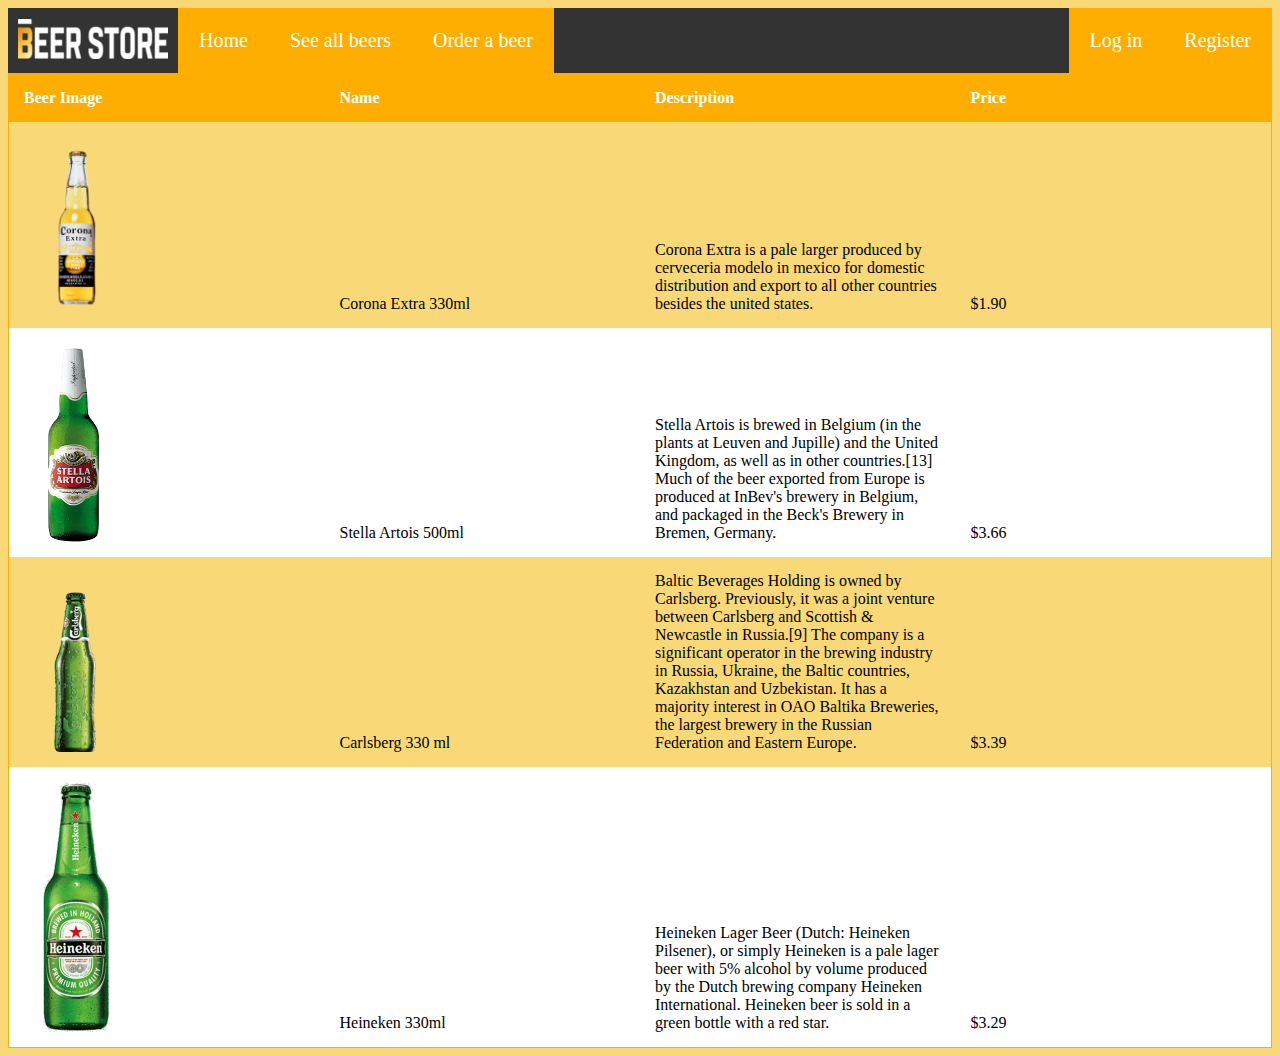
<file: all-beers.html>
<html>
    <head>
      <title>Beer Store</title>
      <link rel="stylesheet" href="style/style.css">
    </head>
    <body>
    <nav>
      <div class="topnav">
          <a class="logo" href="index.html"><img src="images/logo.png"></a>
          <a class="active" href="index.html">Home</a>
          <a class="active" href="all-beers.html">See all beers</a>
          <a class="active" href="order.html">Order a beer</a>
          <a class="right active" href="register.html">Register</a>
          <a class="right active" href="login.html">Log in</a>
      </div>
    </nav> 
    <main>
      <table>
        <tr>
            <th>Beer Image </th>
            <th>Name</th>
            <th>Description</th>
            <th>Price</th>
        </tr>
        <tr>
          <td><img src="images/beer_1.png" alt="Beer 1"</td>
          <td>Corona Extra 330ml</td>
          <td>Corona Extra is a pale larger produced by cerveceria modelo in mexico for domestic distribution and export to all other countries besides the united states.</td>
          <td>$1.90</td>
      </tr>
      <tr>
          <td><img src="images/beer_2.png" alt="Beer 2"</td>
          <td>Stella Artois 500ml</td>
          <td>Stella Artois is brewed in Belgium (in the plants at Leuven and Jupille) and the United Kingdom, as well as in other countries.[13] Much of the beer exported from Europe is produced at InBev's brewery in Belgium, and packaged in the Beck's Brewery in Bremen, Germany. </td>
          <td>$3.66</td>
      </tr>
      <tr>
          <td><img src="images/beer_3.png" alt="Beer 3"</td>
          <td>Carlsberg 330 ml</td>
          <td>Baltic Beverages Holding is owned by Carlsberg. Previously, it was a joint venture between Carlsberg and Scottish & Newcastle in Russia.[9] The company is a significant operator in the brewing industry in Russia, Ukraine, the Baltic countries, Kazakhstan and Uzbekistan. It has a majority interest in OAO Baltika Breweries, the largest brewery in the Russian Federation and Eastern Europe. </td>
          <td>$3.39</td>
      </tr>
      <tr>
          <td><img src="images/beer_4.png" alt="Beer 4"</td>
          <td>Heineken 330ml</td>
          <td>Heineken Lager Beer (Dutch: Heineken Pilsener), or simply Heineken is a pale lager beer with 5% alcohol by volume produced by the Dutch brewing company Heineken International. Heineken beer is sold in a green bottle with a red star.</td>
          <td>$3.29</td>
      </tr>
      
  </table>
  </main> 
  </body> 
  </html>
</file>
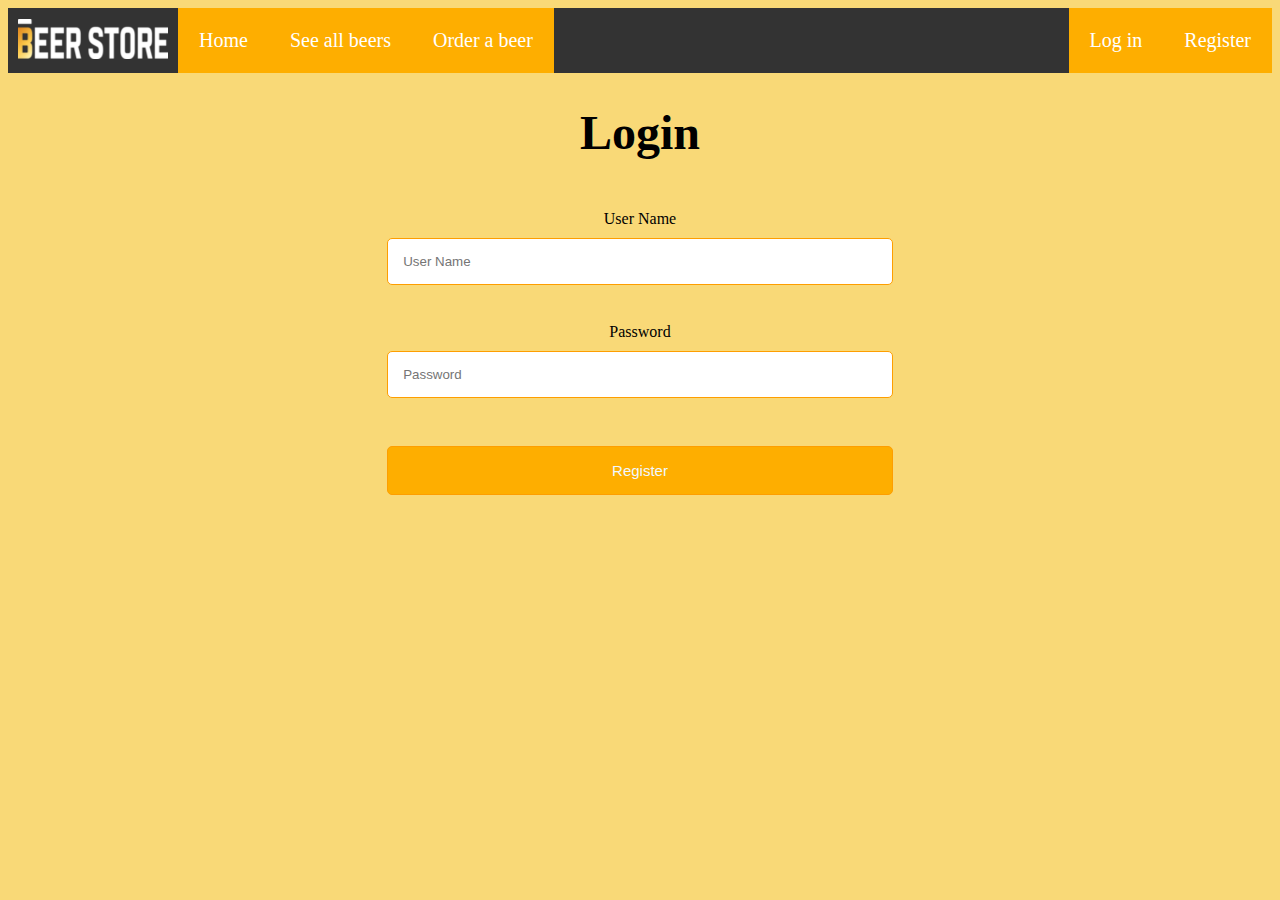
<file: Login.html>
<html>
    <head>                   
        <link rel="stylesheet" href="style/form.css"/>
        <link rel="stylesheet" href="style/style.css"/>
        <title>Beer Store</title>
    <body>
        <nav>
            <div class="topnav">
                <a class="logo" href="index.html"><img src="images/logo.png"></a>
                <a class="active" href="index.html">Home</a>
                <a class="active" href="all-beers.html">See all beers</a>
                <a class="active" href="order.html">Order a beer</a>
                <a class="right active" href="register.html">Register</a>
                <a class="right active" href="login.html">Log in</a>
            </div>
        </nav>
        <main>
            <center>
                <h1>Login</h1>
                <br/>
                <form>
                    <label>User Name</label>
                    <input placeholder="User Name" type="text"><br/>
                    <label>Password</label>
                    <input placeholder="Password" type="text"><br/>
                    <input type="Submit" value="Register">
                </form>
            </center>
        </main>
    </body>
</head>
</html>
</file>
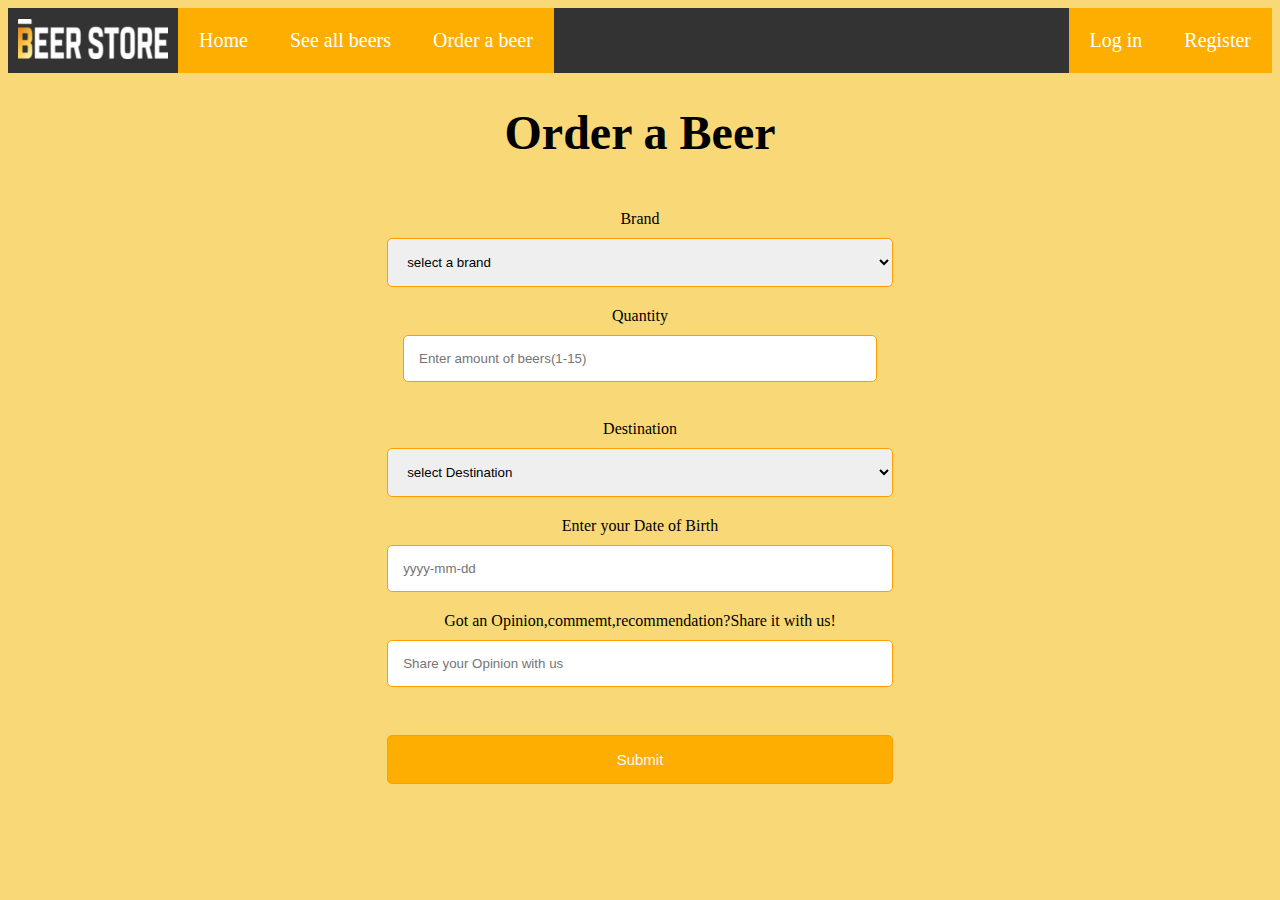
<file: order.html>
<head>                   
    <link rel="stylesheet" href="style/form.css"/>
    <link rel="stylesheet" href="style/style.css"/>
    <title>Beer Store</title>
<body>
    <nav>
        <div class="topnav">
            <a class="logo" href="index.html"><img src="images/logo.png"></a>
            <a class="active" href="index.html">Home</a>
            <a class="active" href="all-beers.html">See all beers</a>
            <a class="active" href="order.html">Order a beer</a>
            <a class="right active" href="register.html">Register</a>
            <a class="right active" href="login.html">Log in</a>
        </div>
    </nav>
    <main>
        <center>
            <h1>Order a Beer</h1>
            <br/>
            <form>
                <label>Brand</label>
                <select>
                    <option selected disabled>select a brand</option>
                    <option>Corona Extra 330ml</option>
                    <option>Stella Artois 500ml</option>
                    <option>Carlsberg 330ml</option>
                    <option>Heineken 330ml</option><br/>
                </select>
    
                <label>Quantity</label>
                <input type="number" min="1"max="15"
                 placeholder="Enter amount of beers(1-15)"><br/>
                <label>Destination</label>
                <select>
                    <option Selected disabled>select Destination</option>
                    <option>Stockholm</option>
                    <option>Alvsjo</option>
                    <option>Huddinge</option>
                    <option>Flemingsberg</option><br/>
                </select>   
                
                <label>Enter your Date of Birth</label>
                <input placeholder="yyyy-mm-dd" type="text">

                <label>Got an Opinion,commemt,recommendation?Share it with us!</label>
                    <input placeholder="Share your Opinion with us" type="text"><br/>

                <input type="Submit">
            </form>
        </center>
    </main>
</body>
</head>
</html>
</file>
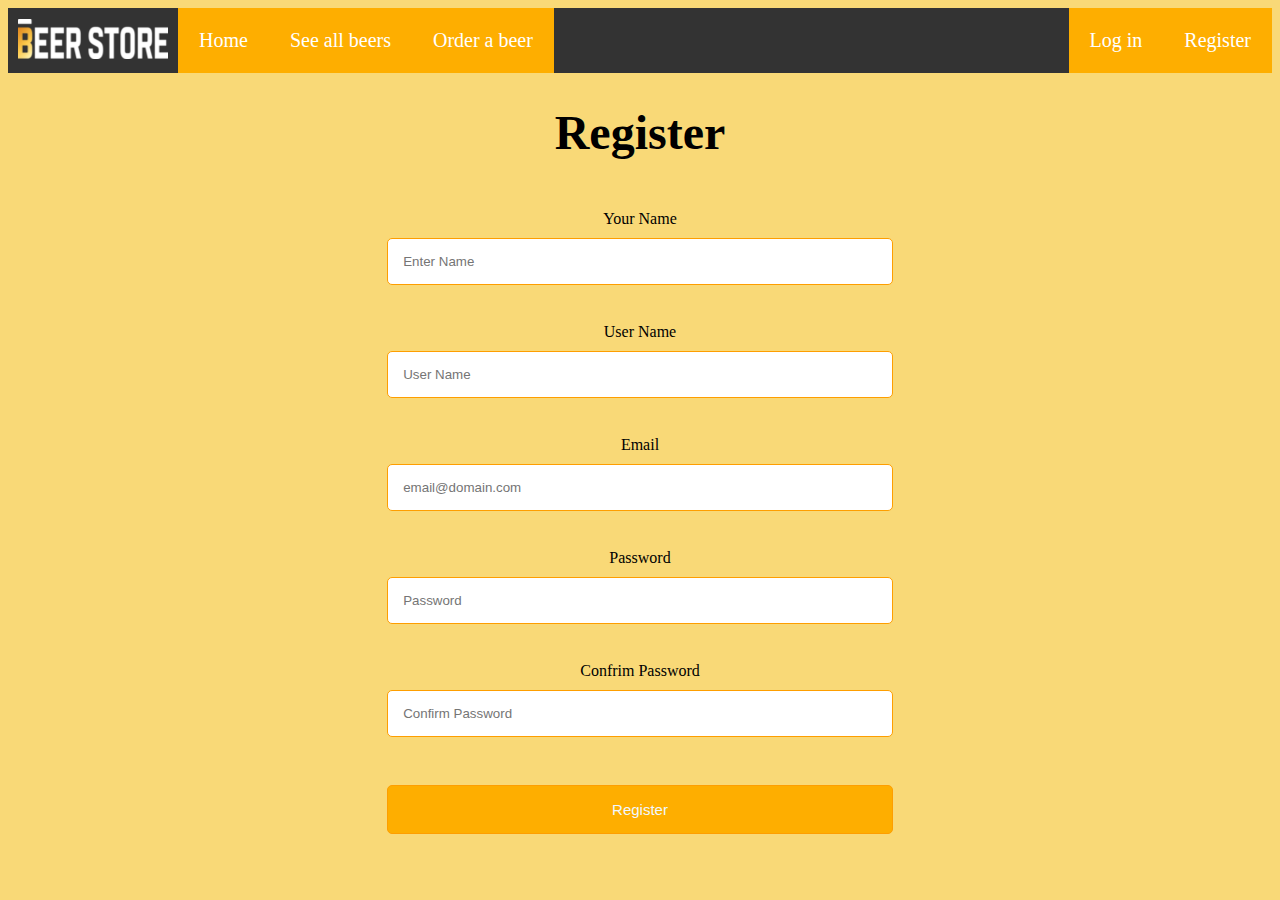
<file: Register.html>
<html>
    <head>                   
        <link rel="stylesheet" href="style/form.css"/>
        <link rel="stylesheet" href="style/style.css"/>
        <title>Beer Store</title>
    <body>
        <nav>
            <div class="topnav">
                <a class="logo" href="index.html"><img src="images/logo.png"></a>
                <a class="active" href="index.html">Home</a>
                <a class="active" href="all-beers.html">See all beers</a>
                <a class="active" href="order.html">Order a beer</a>
                <a class="right active" href="register.html">Register</a>
                <a class="right active" href="login.html">Log in</a>
            </div>
        </nav>
        <main>
            <center>
                <h1>Register</h1>
                <br/>
                <form>
                    <label>Your Name</label>
                    <input placeholder="Enter Name" type="text"><br/>
                    <label>User Name</label>
                    <input placeholder="User Name" type="text"><br/>
                    <label>Email</label>
                    <input placeholder="email@domain.com" type="text"><br>
                    <label>Password</label>
                    <input placeholder="Password" type="text"><br>
                    <label>Confrim Password</label>
                    <input placeholder="Confirm Password" type="text"><br/>
                    <input type="Submit" value="Register">

                </form>
            </center>
        </main>
    </body>
</head>
</html>
</file>
<file: style/style.css>
body {
     background-color:#F9D977;
     font-family: 'Calibri';
}
/*Add a black background color to the top navigation*/
.topnav {
     background-color: #333;
     overflow: hidden;
}

.topnav a {
    float: left;
    display:block;
    color: #f2f2f2;
    text-align:center;
    padding: 21px;
    text-decoration: none;
    font-size: 20px;
}
.topnav a.logo {
    padding: 10px;
    margin-top: 1px;

}
.topnav a.right {
    float: right;
}
.topnav a:hover {
    background-color: #ddd;
    color: black;
}
.topnav a.active {
    background-color: #FEAE00;
    color: white;
}
main h1 {
    font-size: 48px;
}
main table
{
    width:100%;
    border:1px solid #feae00;
    border-spacing:0px;
}
main th,td
{
    width:25%;
    padding:15px;
    text-align:left;

}
main td
{
    vertical-align:bottom;

}
main th
{
    background-color: #feae00;
    color:white;
}
main table img
{
    width: 100px;
    height:auto;
}
main tr:nth-child(odd)
{
    background-color: white;
}
</file>
<file: style/form.css>
form {
    width:50%;
    margin: 0 auto;
    }

/* Makes responsive fields. Sets size and field alignment.*/
input, select{
    display: block;
    margin-bottom: 20px;
    margin-top: 10px;
    width:80%;
    padding: 15px;
    border-radius:5px;
    border:1px solid #FE9E00;
    }

input[type=number], input[type="date"], textarea{
    display: block;
    margin-bottom: 20px;
    margin-top: 10px;
    width:75%;
    padding: 15px;
    border-radius:5px;
    border:1px solid #FE9E00;
}

textarea {
    resize: none;
}

input[type=submit] {
    margin-bottom: 20px;
    width:80%;
    padding: 15px;
    border-radius:5px;
    border:1px solid #FE9E00;
    background-color: #FEAE00;
    color: aliceblue;
    font-size:15px;
    cursor:pointer;
    }

input[type=submit]:hover {
    background-color: #FE7300;
    }
</file>
